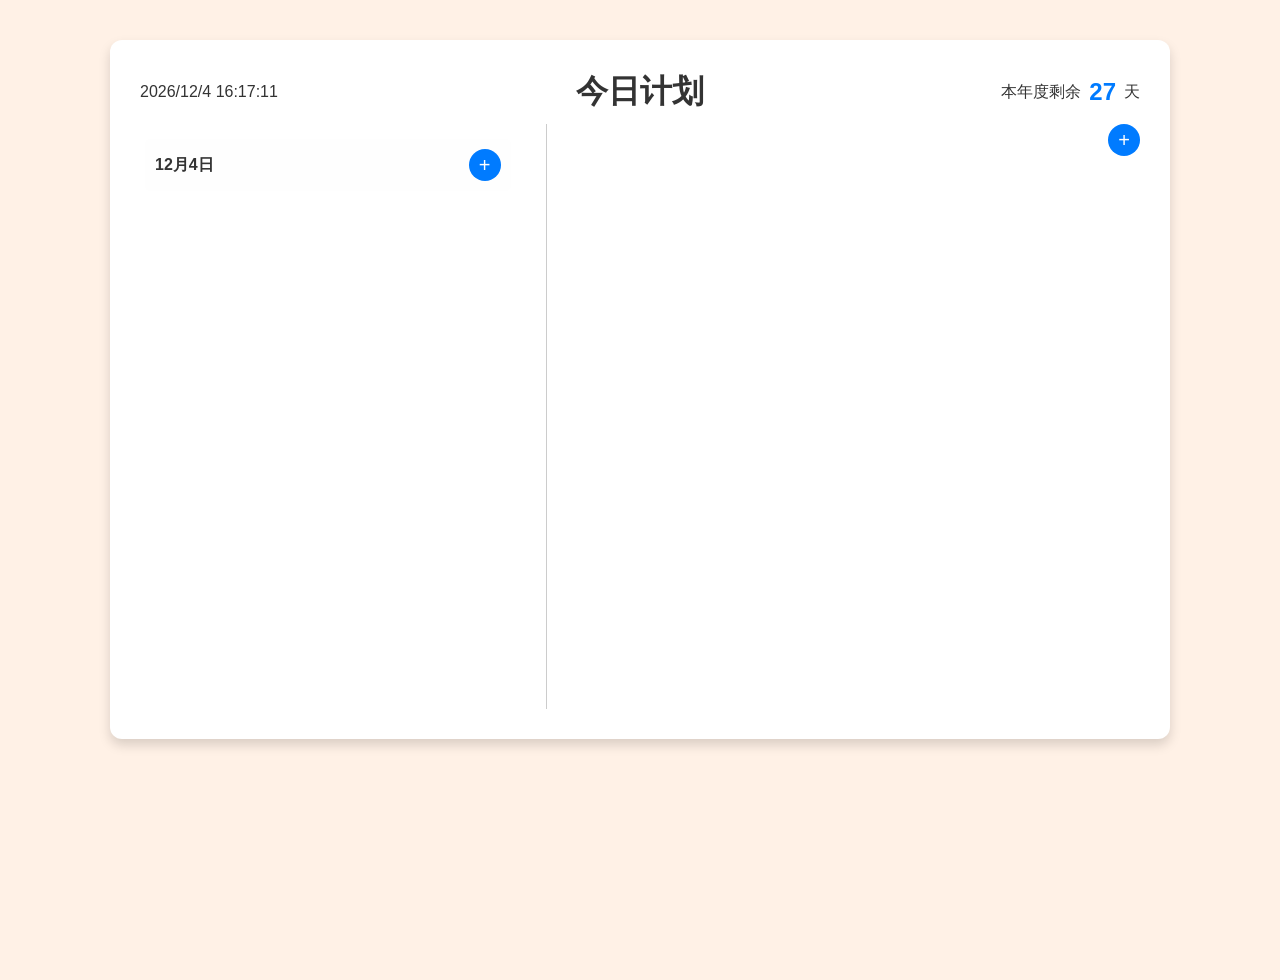
<file: todolist/index.html>
<!DOCTYPE html>
<html lang="zh-CN">
<head>
    <meta charset="UTF-8">
    <meta name="viewport" content="width=device-width, initial-scale=1.0">
    <title>今日计划</title>
    <link rel="stylesheet" href="style.css">
</head>
<body>
    <div class="container">
        <div class="top-bar">
            <div id="clock"></div>
            <h1>今日计划</h1>
            <div id="countdown-plaque">
                <span>本年度剩余</span>
                <div id="countdown-days"></div>
                <span>天</span>
            </div>
        </div>

        <div class="main-content">
            <div class="project-section">
                <div id="project-list"></div>
            </div>

            <div class="task-section">
                <div class="section-header">
                    <button id="show-add-task-modal-btn" class="add-btn">+</button>
                </div>
                <ul id="todo-list"></ul>
            </div>
        </div>
    </div>

    <!-- Modals -->
    <div id="project-modal" class="modal">
        <div class="modal-content">
            <span class="close-btn">&times;</span>
            <h3>添加新项目</h3>
            <input type="text" id="project-modal-input" placeholder="输入项目名称...">
            <button id="add-project-btn">确认添加</button>
        </div>
    </div>

    <div id="task-modal" class="modal">
        <div class="modal-content">
            <span class="close-btn">&times;</span>
            <h3>添加新任务</h3>
            <input type="text" id="task-modal-input" placeholder="输入任务描述...">
            <div class="deadline-wrapper">
                <label for="task-modal-deadline">截止时间:</label>
                <input type="time" id="task-modal-deadline">
            </div>
            <button id="add-task-btn">确认添加</button>
        </div>
    </div>

    <script src="script.js"></script>
</body>
</html>
</file>
<file: todolist/style.css>
:root {
    --bg-color: #eef2f6; --container-bg: #fff; --text-color: #333; --input-border: #ccc;
    --todo-item-bg: #fefefe; --todo-item-border: #eee; --completed-item-bg: #f0f0f0;
    --completed-item-text: #888; --box-shadow-light: rgba(0, 0, 0, 0.15);
    --primary-color: #007bff; --danger-color: #dc3545; --success-color: #28a745;
    --focus-shadow: rgba(0, 123, 255, 0.25);
}
body.bg-morning { --bg-color: #fde2e4; }
body.bg-afternoon { --bg-color: #fff1e6; }
body.bg-evening { --bg-color: #e2ece9; }

@media (prefers-color-scheme: dark) {
    :root { --bg-color: #282c34; --container-bg: #3a3f47; --text-color: #e0e0e0; --input-border: #555; --todo-item-bg: #4a4f58; --todo-item-border: #555; --completed-item-bg: #30343a; --completed-item-text: #a0a0a0; }
    body.bg-morning { --bg-color: #4d3234; }
    body.bg-afternoon { --bg-color: #4f4239; }
    body.bg-evening { --bg-color: #32423e; }
}

body { font-family: 'Arial', sans-serif; background-color: var(--bg-color); display: flex; justify-content: center; align-items: flex-start; min-height: 100vh; margin: 0; padding: 40px 20px; color: var(--text-color); transition: background-color 0.5s ease; }
.container { background-color: var(--container-bg); padding: 30px; border-radius: 12px; box-shadow: 0 6px 12px var(--box-shadow-light); width: 100%; max-width: 1000px; }

.top-bar { display: flex; justify-content: space-between; align-items: center; margin-bottom: 10px; }
.top-bar h1 { text-align: center; margin: 0; flex-grow: 1; }
#clock, #countdown-plaque { flex: 1; }
#clock { text-align: left; }
#countdown-plaque { display: flex; align-items: center; gap: 8px; justify-content: flex-end; }
#countdown-days { font-size: 1.5em; font-weight: bold; color: var(--primary-color); }
h1 { text-align: center; margin-bottom: 20px; }

.main-content { display: flex; gap: 30px; align-items: flex-start; }
.project-section, .task-section { height: 65vh; display: flex; flex-direction: column; }
.project-section { flex: 2; border-right: 1px solid var(--input-border); padding-right: 30px; }
.task-section { flex: 3; }
.section-header { display: flex; justify-content: flex-end; align-items: center; margin-bottom: 15px; }
.add-btn { font-size: 20px; background-color: var(--primary-color); color: white; border: none; cursor: pointer; width: 32px; height: 32px; border-radius: 50%; display: flex; justify-content: center; align-items: center; line-height: 1; }
#project-list, #todo-list { overflow-y: auto; flex-grow: 1; padding: 5px; }

/* Accordion & Add Button Styles */
.date-header { display: flex; justify-content: space-between; align-items: center; background-color: var(--todo-item-bg); padding: 10px; margin-top: 10px; cursor: pointer; border-radius: 5px; font-weight: bold; }
.project-items-container { padding-left: 15px; max-height: 0; overflow: hidden; transition: max-height 0.3s ease-out; }
.project-items-container.open { max-height: 500px; }

.project-item { display: flex; justify-content: space-between; align-items: center; padding: 10px; margin-top: 5px; border-radius: 5px; cursor: pointer; border: 1px solid var(--todo-item-border); background: linear-gradient(to right, var(--completed-item-bg) var(--progress, 0%), var(--todo-item-bg) var(--progress, 0%)); }
.project-item-details { flex-grow: 1; }
[contenteditable]:focus { outline: none; box-shadow: 0 0 0 2px var(--focus-shadow); background-color: var(--completed-item-bg); }
.project-item.active { border-left: 4px solid var(--primary-color); font-weight: bold; }
.delete-project-btn { background: none; border: none; color: var(--danger-color); cursor: pointer; font-size: 18px; padding: 5px; visibility: hidden; }
.project-item:hover .delete-project-btn { visibility: visible; }

#todo-list li { display: flex; align-items: center; gap: 15px; padding: 12px 15px; margin-bottom: 10px; border-radius: 8px; border: 1px solid var(--todo-item-border); }
#todo-list li .task-text { flex-grow: 1; }
#todo-list li.overdue { border-left: 5px solid var(--danger-color); }
#todo-list li.completed .task-text { text-decoration: line-through; color: var(--completed-item-text); }
.task-remaining-time { font-size: 0.9em; color: var(--completed-item-text); white-space: nowrap; }
.task-remaining-time.urgent { color: var(--danger-color); font-weight: bold; }
.complete-btn, .delete-btn { padding: 5px 10px; font-size: 12px; margin-left: 5px; border-radius: 5px; border: none; color: white; cursor: pointer; }
.complete-btn { background-color: var(--success-color); }
.delete-btn { background-color: var(--danger-color); }

/* Modal Styles */
.modal { display: none; position: fixed; z-index: 100; left: 0; top: 0; width: 100%; height: 100%; overflow: auto; background-color: rgba(0,0,0,0.5); }
.modal-content { background-color: var(--container-bg); margin: 15% auto; padding: 25px; border: 1px solid var(--input-border); width: 80%; max-width: 400px; border-radius: 10px; position: relative; }
.close-btn { color: var(--completed-item-text); float: right; font-size: 28px; font-weight: bold; cursor: pointer; }
.modal-content h3 { margin-top: 0; }
.modal-content input { width: 100%; padding: 10px; margin: 10px 0; border-radius: 5px; border: 1px solid var(--input-border); box-sizing: border-box; }
.modal-content button { width: 100%; padding: 12px; margin-top: 10px; background-color: var(--primary-color); color: white; border: none; border-radius: 5px; cursor: pointer; font-size: 16px; }
.deadline-wrapper { display: flex; align-items: center; gap: 10px; margin: 10px 0; }
.deadline-wrapper label { flex-shrink: 0; }
.deadline-wrapper input { flex-grow: 1; }
</file>
